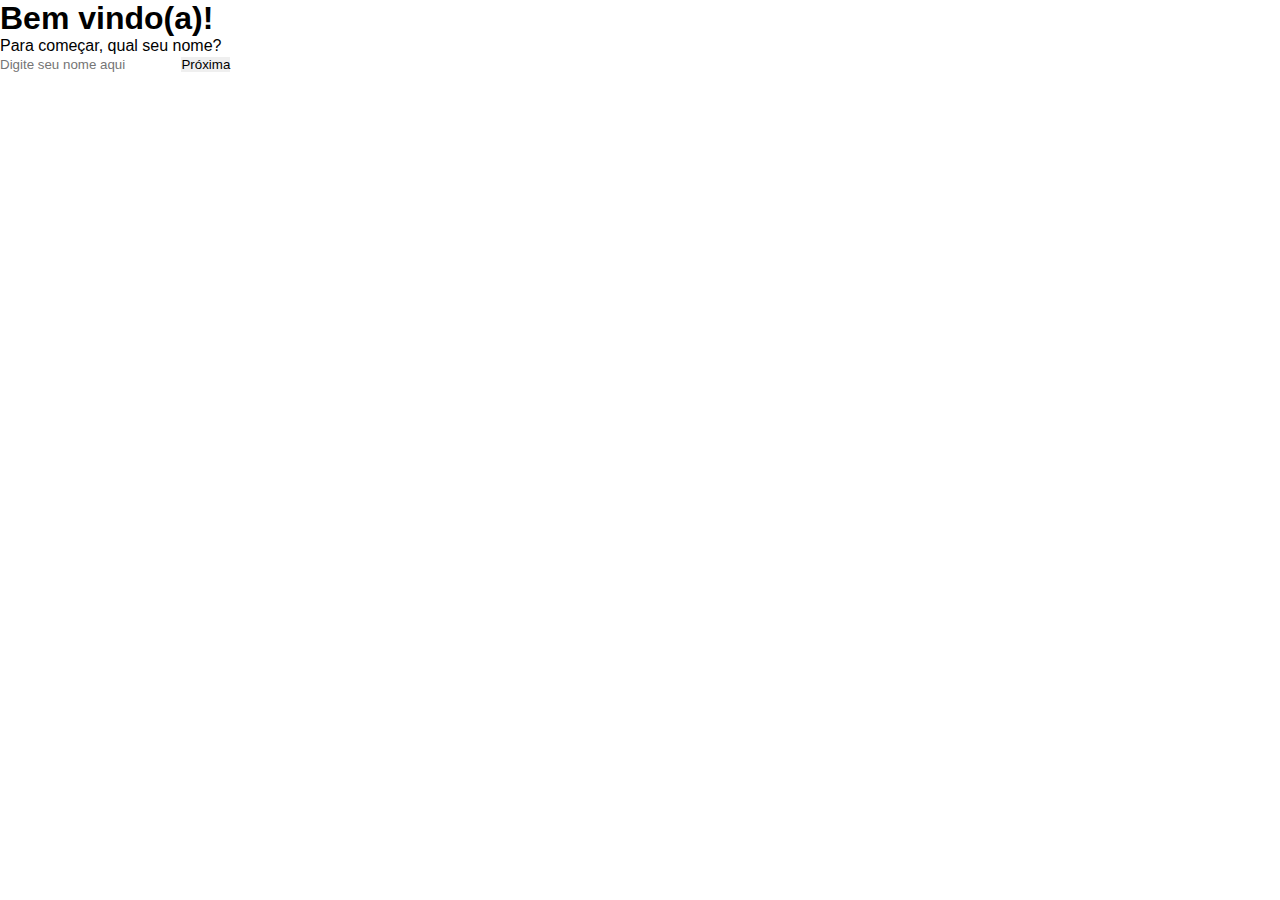
<file: atv-form-js/index.html>
<!DOCTYPE html>
<html lang="en">
<head>
    <meta charset="UTF-8">
    <meta name="viewport" content="width=device-width, initial-scale=1.0">
    <title>Atv form</title>
    <link rel="stylesheet" href="css/style.css">
</head>
<body>
    <main>
        <section class="parte-I" id="parte-I">
            <h1>Bem vindo(a)!</h1>
            <p>Para começar, qual seu nome?</p>
            <form action="#">
                <input type="text" id="nome" placeholder="Digite seu nome aqui">
                <button type="button" id="proximo-I">Próxima</button>
            </form>
        </section>
        <section class="parte-II" id="parte-II">
            <h1><span></span>, você estuda no IFC?</h1>
            <form action="#">
                <label for="sim">
                <input type="radio" value="1" name="estuda" id="sim">Sim
                </label>
                <label for="nao">
                    <input type="radio" value="0" name="estuda" id="nao">Não
                </label>
                <button type="button" id="proximo-II">Próxima</button>
            </form>
        </section>
        <section class="parte-III" id="parte-III">
            <h1>Qual turma você pertence?</h1>
            <form action="#">
                <label for="turmas">Turma
                </label>
                <select name="turmas" id="turmas">
                    <option value="1AGRO1">1AGRO1</option>
                    <option value="1AGRO2">1AGRO2</option>
                    <option value="1AGRO3">1AGRO3</option>
                    <option value="1INFO1">1INFO1</option>
                    <option value="1INFO2">1INFO2</option>
                    <option value="1INFO3">1INFO3</option>
                    <option value="1QUIMI">1QUIMI</option>
                </select>
                <button type="button" id="proximo-III">Próxima</button>
            </form>
        </section>
        <section class="parte-IV" id="parte-IV">
            <form action="#">
                <h1>Saudações, <span id="nome"></span></h1>
                <p>Você estuda na turma <span></span></p>
                <button type="button" id="proximo-IV">
                    Continuar
                </button>
            </form>
        </section>
    </main> 
    <script src="js/script.js"></script>
</body>
</html>
</file>
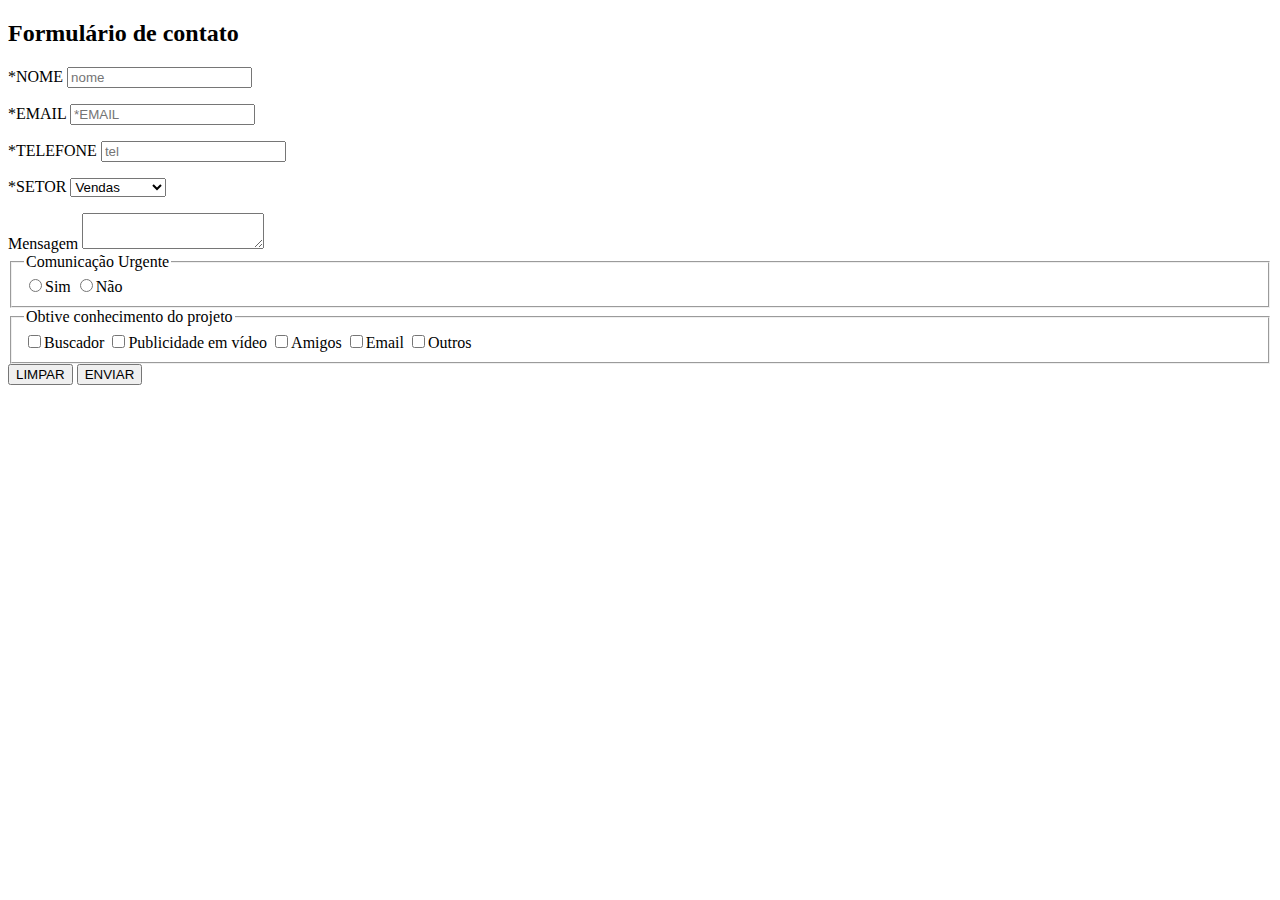
<file: atv-form/index.html>
<!DOCTYPE html>
<html lang="en">
<head>
    <meta charset="UTF-8">
    <meta name="viewport" content="width=device-width, initial-scale=1.0">
    <title>Document</title>
</head>
<body>
    <main>
        <section>
            <h2>
                Formulário de contato
            </h2>

            <form action="#">
                <p>
                    <label for="nome">*NOME</label>
                    <input type="text" id="nome" placeholder="nome" required>
                </p>

                <p>
                    <label for="email">*EMAIL</label>
                    <input type="email" id="email" placeholder="*EMAIL" required>
                </p>

                <p>
                    <label for="tel">*TELEFONE</label>
                    <input type="tel" id="tel" placeholder="tel" required>
                </p>

                <p><label for= "setor">*SETOR</label>
                    <select name="setor" id="setor">
                        <option value="0">Vendas</option>
                        <option value="1">Admistrativo</option>
                        <option value="2">Comercial</option>
                    </select>
                </p>

                <label for= "mensagem">Mensagem</label>
                <textarea name="mensagem" id="mensagem">

                </textarea>

                <fieldset>
                    <legend>
                        Comunicação Urgente
                    </legend>

                    <label>
                        <input type="radio" name="comunicar">Sim
                    </label>
                    <label>
                        <input type="radio" name="comunicar">Não
                    </label>

                </fieldset>

                <fieldset>
                    <legend>
                        Obtive conhecimento do projeto
                    </legend>

                    <label>
                        <input type="checkbox">Buscador
                    </label>
                    <label>
                        <input type="checkbox">Publicidade em vídeo 
                    </label>
                    <label>
                        <input type="checkbox">Amigos
                    </label>
                    <label>
                        <input type="checkbox">Email
                    </label>
                    <label>
                        <input type="checkbox">Outros
                    </label>

                </fieldset>
                    <input type="reset" value="LIMPAR">
                <button type="submit">
                    ENVIAR
                </button>

            </form>
        </section>
    </main>
</body>
</html>
</file>
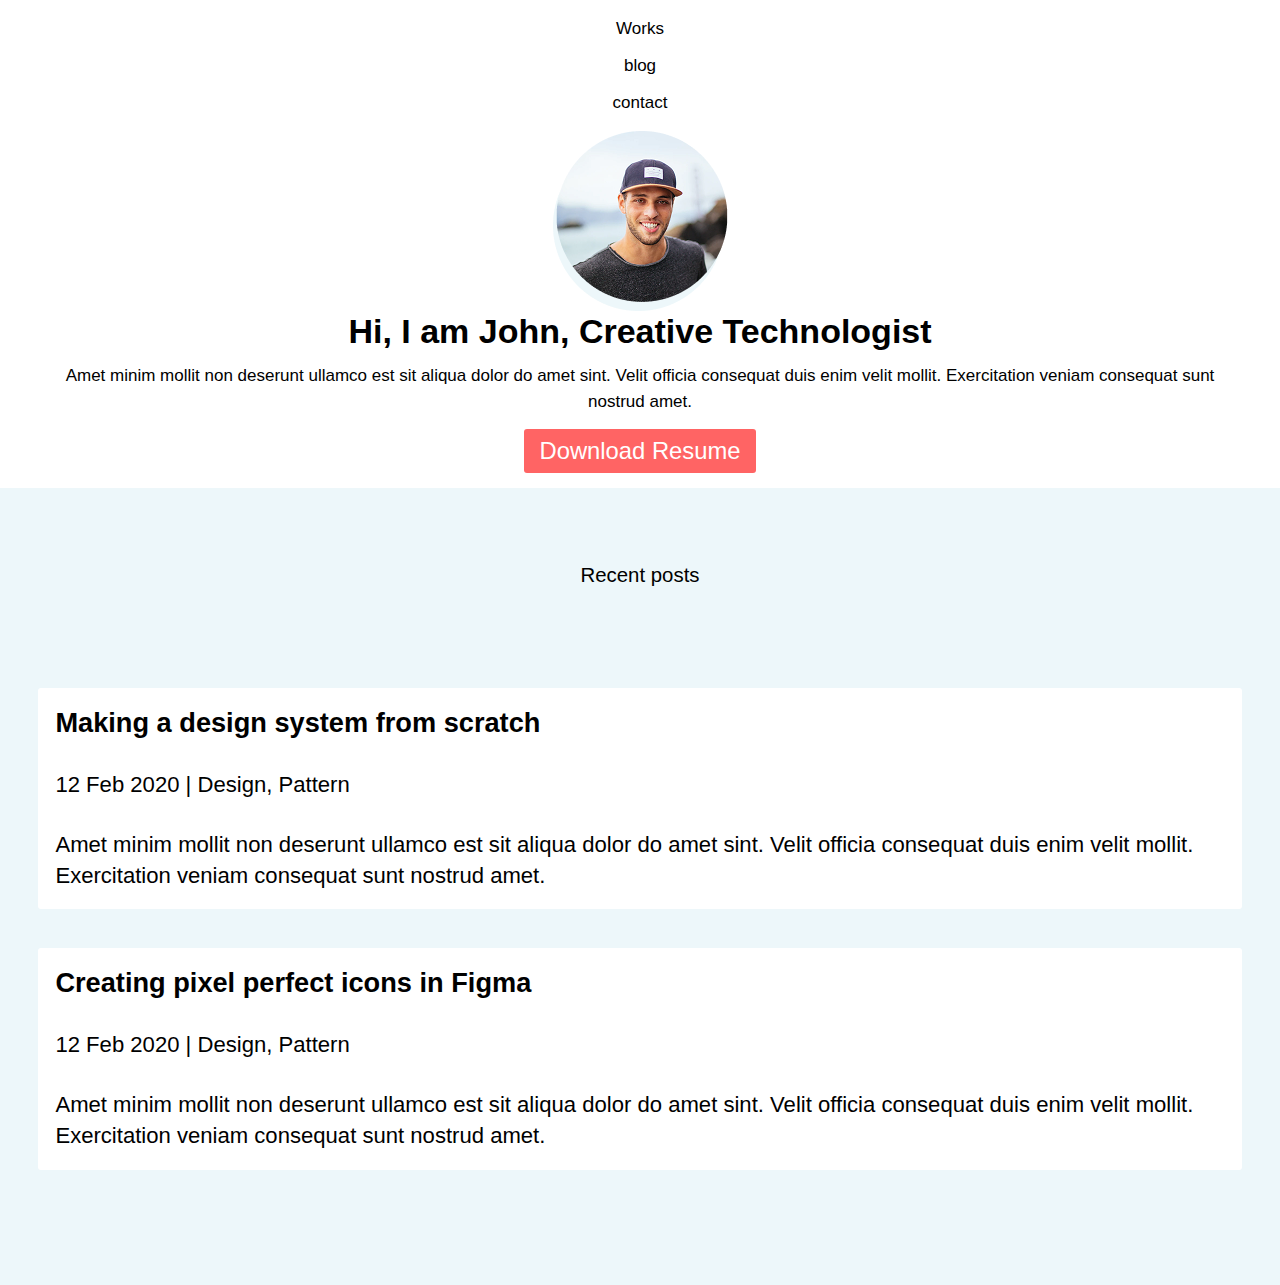
<file: Portifolio/index.html>
<!DOCTYPE html>
<html lang="en">
  <head>
    <meta charset="UTF-8" />
    <meta name="viewport" content="width=device-width, initial-scale=1.0" />
    <title>Document</title>
    <link rel="stylesheet" href="css/reset.css" />
    <link rel="stylesheet" href="css/style.css" />
  </head>

  <body>
    <header>
      <nav>
        <ul>
          <li>
            <a href="#">Works</a>
          </li>
          <li>
            <a href="#">blog</a>
          </li>
          <li>
            <a href="#">contact</a>
          </li>
        </ul>
      </nav>
    </header>
    <main>
      <section class="banner">
        <img src="src/Group 1.png" alt="Photo John" />
        <h1>Hi, I am John, Creative Technologist</h1>
        <p>
          Amet minim mollit non deserunt ullamco est sit aliqua dolor do amet
          sint. Velit officia consequat duis enim velit mollit. Exercitation
          veniam consequat sunt nostrud amet.
        </p>
        <p><button>Download Resume</button></p>
      </section>
      <section class="posts">
        <h2>Recent posts</h2>
        <ul>
          <li>
            <h3>Making a design system from scratch</h3>
            <p>12 Feb 2020 | Design, Pattern</p>
            <p>
              Amet minim mollit non deserunt ullamco est sit aliqua dolor do
              amet sint. Velit officia consequat duis enim velit mollit.
              Exercitation veniam consequat sunt nostrud amet.
            </p>
          </li>
          <li>
            <h3>Creating pixel perfect icons in Figma</h3>
            <p>12 Feb 2020 | Design, Pattern</p>
            <p>
              Amet minim mollit non deserunt ullamco est sit aliqua dolor do
              amet sint. Velit officia consequat duis enim velit mollit.
              Exercitation veniam consequat sunt nostrud amet.
            </p>
          </li>
        </ul>
      </section>
    </main>
  </body>
</html>
</file>
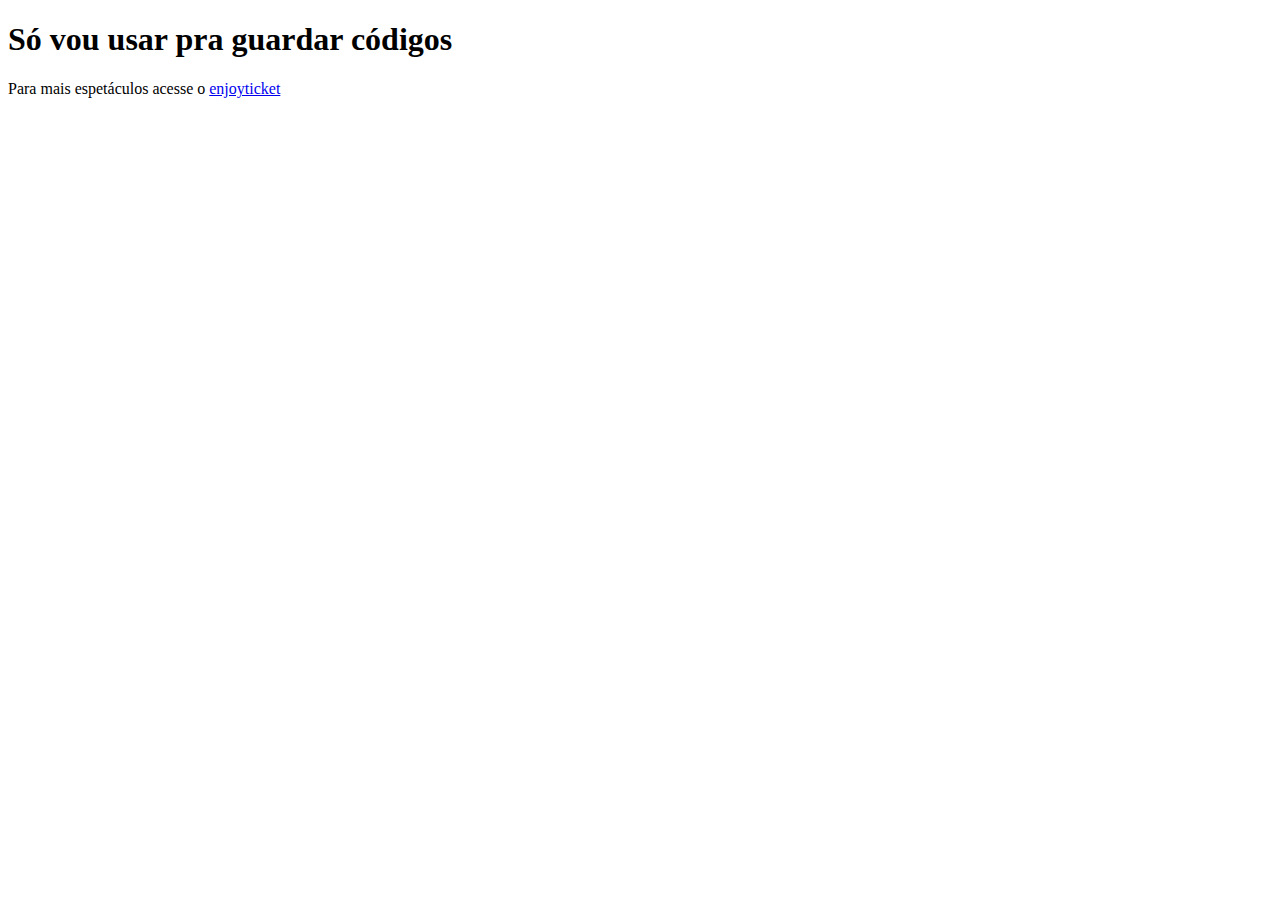
<file: atv-Animaleco/estoque.html>
<!DOCTYPE html>
<html lang="en">
<head>
    <meta charset="UTF-8">
    <meta name="viewport" content="width=device-width, initial-scale=1.0">
    <title>Document</title>
</head>
<header>
    <h1>Só vou usar pra guardar códigos </h1>
</header>
<body>
    <section>
    <p>
        Para mais espetáculos acesse o <a href="https://www.enjoyticket.com.br/">enjoyticket</a>
    </p>
</section>
</body>
</html>
</file>
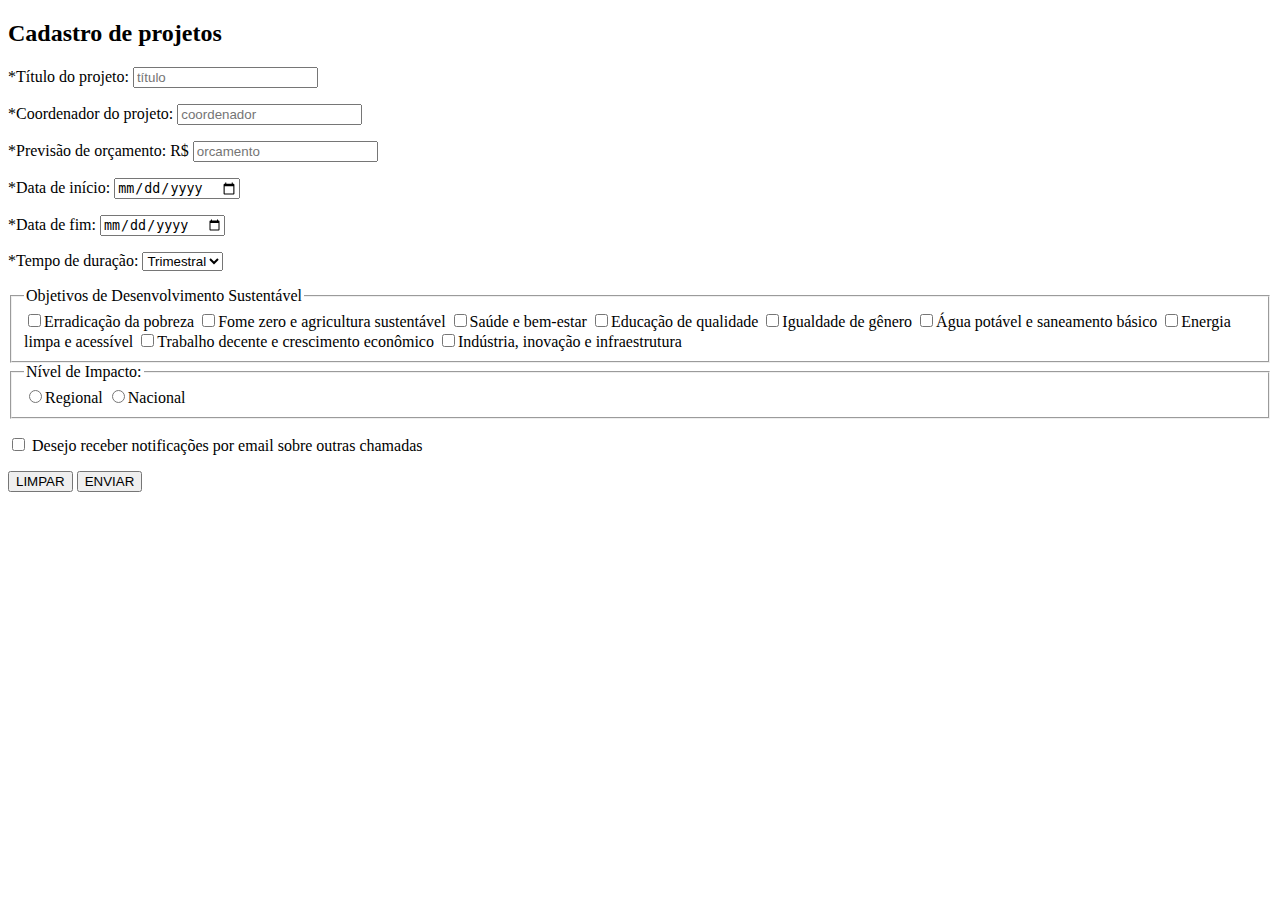
<file: atv-form 1/index_01.html>
<!DOCTYPE html>
<html lang="en">
<head>
    <meta charset="UTF-8">
    <meta name="viewport" content="width=device-width, initial-scale=1.0">
    <title>Document</title>
</head>
<body>
    <main>
<section>
    <h2>Cadastro de projetos</h2>
    
    <form action="#">
        
        <p>
            <label for="titulo">*Título do projeto:</label>
            <input type="text" id="titulo" placeholder="título" required>
        </p>
        <p>
            <label for="coordenador">*Coordenador do projeto:</label>
            <input type="text" id="coordenador" placeholder="coordenador" required>
        </p>
        <p>
            <label for="orcamento">*Previsão de orçamento: R$</label>
            <input type="text" id="orcamento" placeholder="orcamento" required>
        </p>
        <p>
            <label for="data">*Data de início:</label>
            <input type="date" id="data" required>
        </p>
        <p>
            <label for="datafim">*Data de fim:</label>
            <input type="date" id="datafim" required>
        </p>
        <p><label for= "setor">*Tempo de duração: </label>
            <select name="setor" id="setor">
                <option value="0">Trimestral</option>
                <option value="1">semestral</option>
                <option value="2">Anual</option>
            </select>
        </p>

        <fieldset>

            <legend>
                Objetivos de Desenvolvimento Sustentável
            </legend>

            <label>
                <input type="checkbox">Erradicação da pobreza
            </label>
            <label>
                <input type="checkbox">Fome zero e agricultura sustentável
            </label>
            <label>
                <input type="checkbox">Saúde e bem-estar
            </label>
            <label>
                <input type="checkbox">Educação de qualidade
            </label>
            <label>
                <input type="checkbox">Igualdade de gênero
            </label>
            <label>
                <input type="checkbox">Água potável e saneamento básico
            </label>
            <label>
                <input type="checkbox">Energia limpa e acessível
            </label>
            <label>
                <input type="checkbox">Trabalho decente e crescimento econômico
            </label>
            <label>
                <input type="checkbox">Indústria, inovação e infraestrutura
            </label>

        </fieldset>

        <fieldset>

        <legend>
              Nível de Impacto:
        </legend>

        <label>
            <input type="radio" name="comunicar">Regional
        </label>
        <label>
            <input type="radio" name="comunicar">Nacional
        </label>

        </fieldset>

        <p>
            <label>
                <input type="checkbox" name="notificacoes">
                Desejo receber notificações por email sobre outras chamadas
            </label>
        </p>

  
    <input type="reset" value="LIMPAR">
<button type="submit">
    ENVIAR
</button>

</form>

</section>

</main>
</body>
</html>
</file>
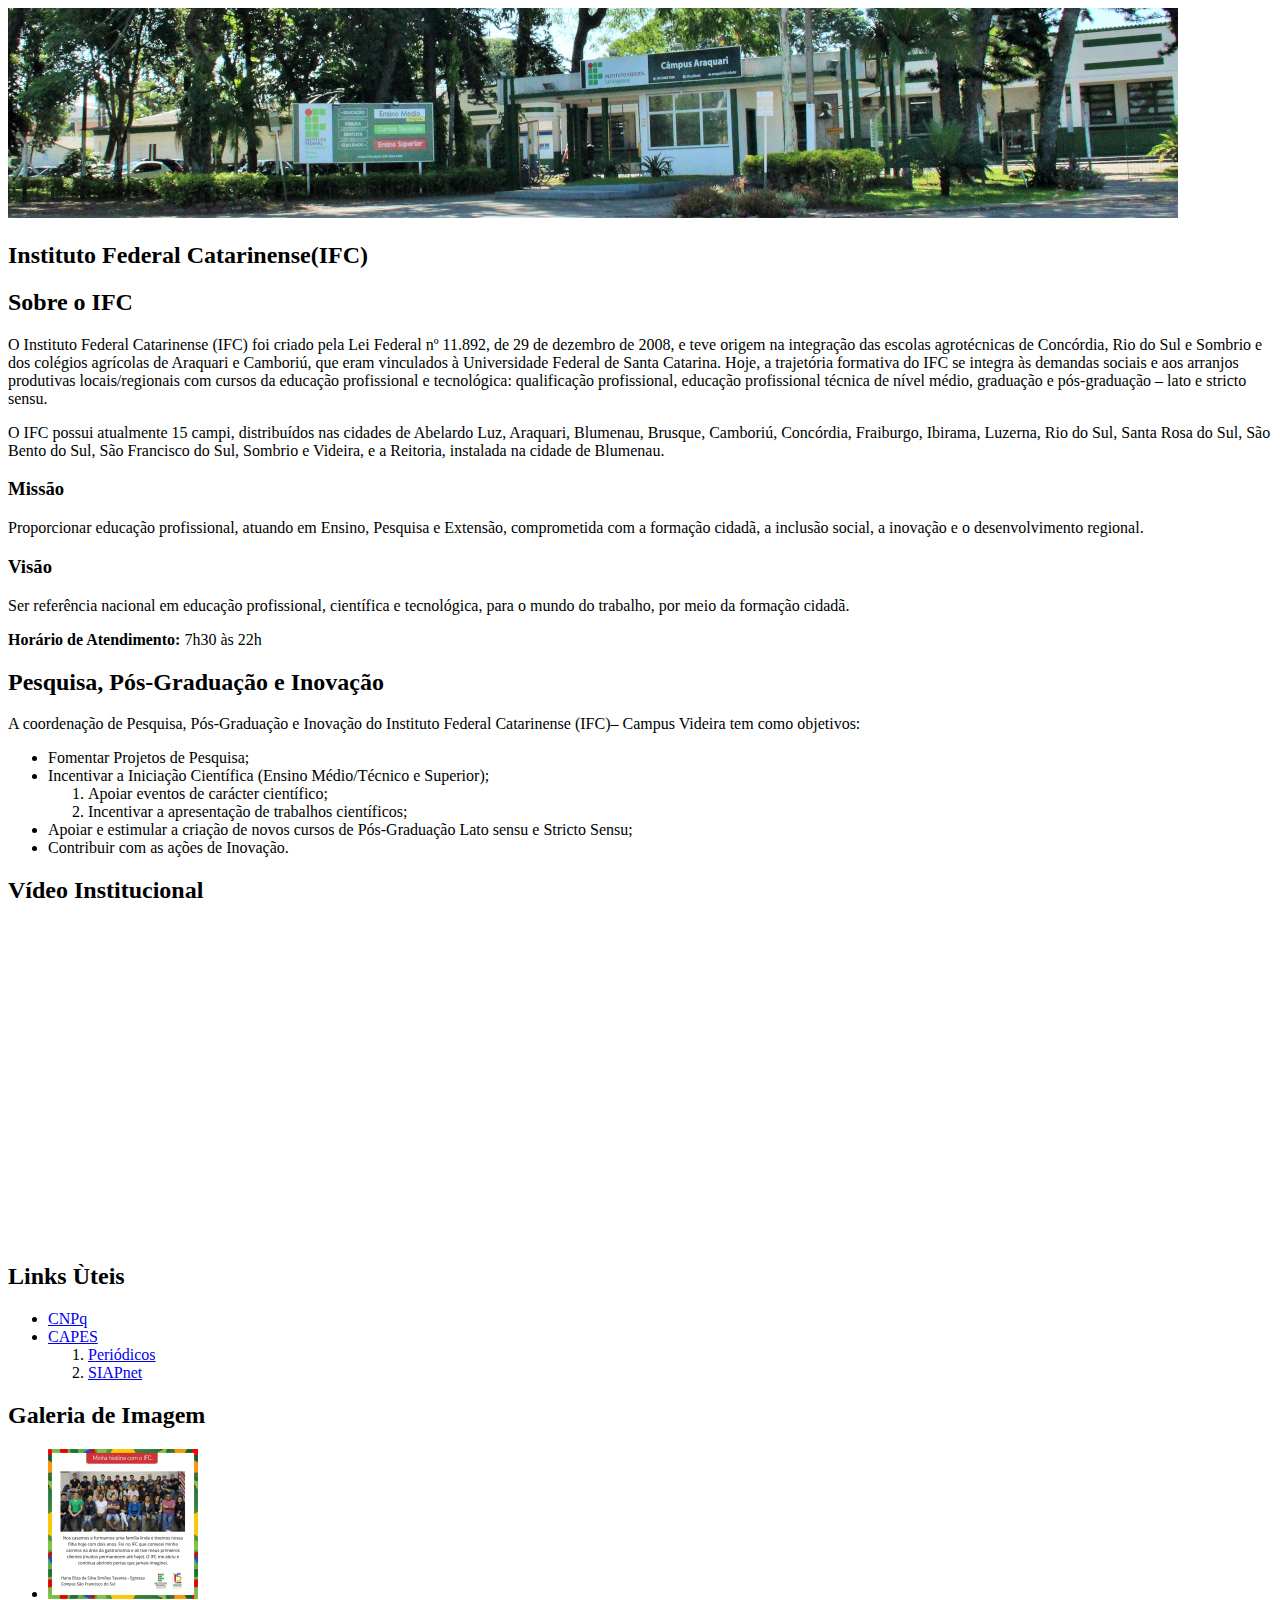
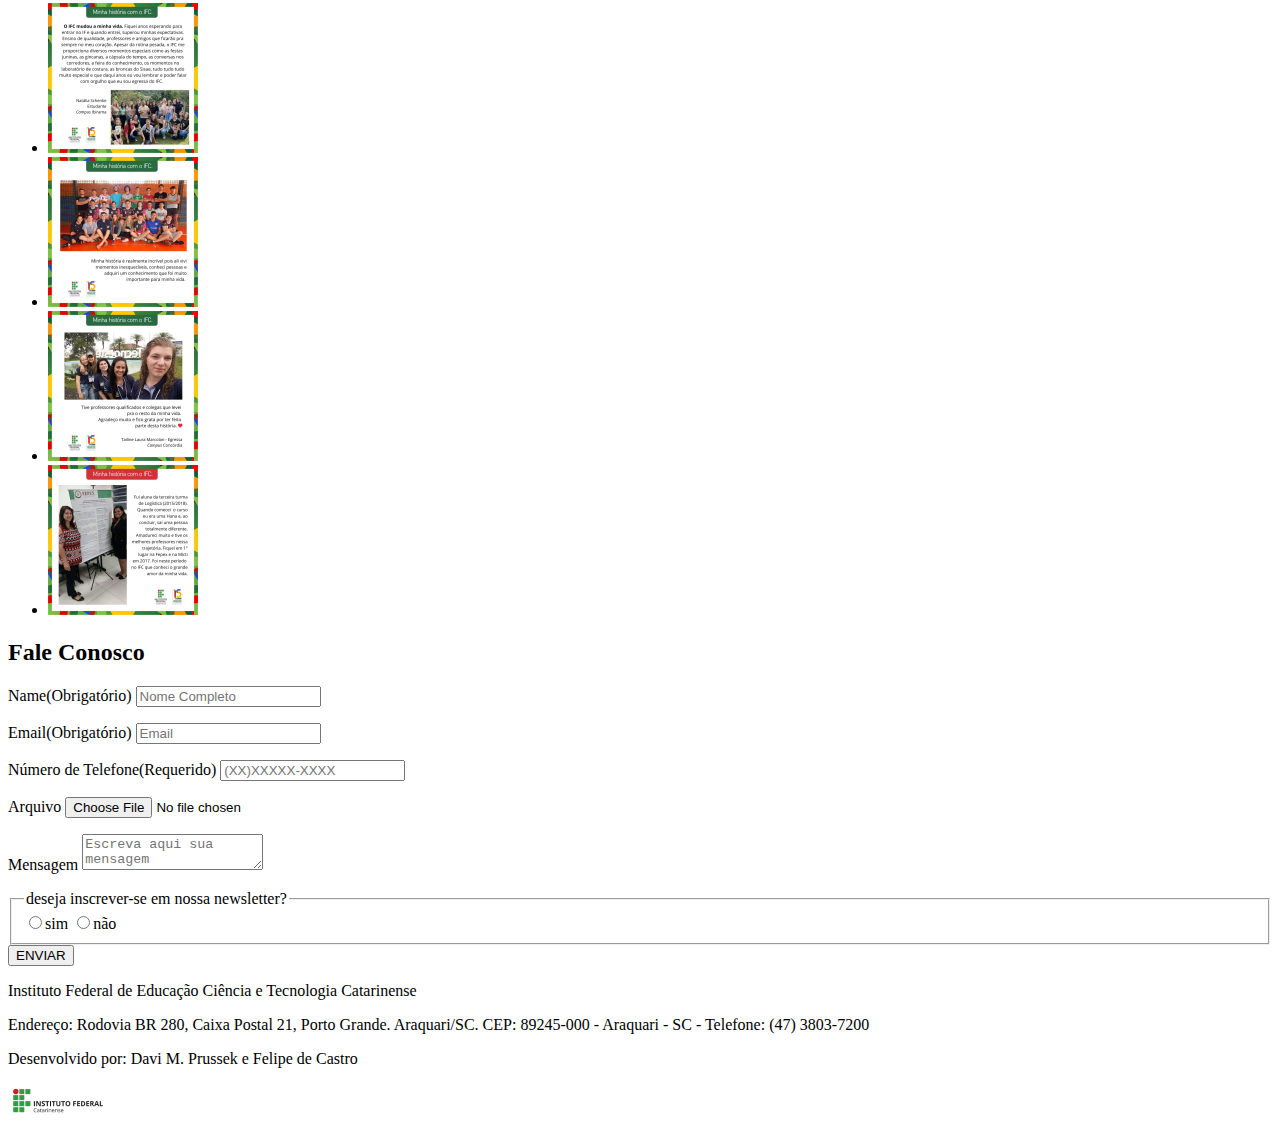
<file: atv-ifc/index1(1).html>
<!DOCTYPE html>
<html lang="pt-br">
<head>
    <meta charset="UTF-8">
    <meta name="viewport" content="width=device-width, initial-scale=1.0">
    <title>Document</title>
</head>

<body>

    <header>
<img src="images/banner-araquari.png" alt="">
<h2>Instituto Federal Catarinense(IFC)</h2>
</header>

<main>

<section>
<h2>Sobre o IFC</h2>
<p>O Instituto Federal Catarinense (IFC) foi criado pela Lei Federal nº 11.892, de 29 de dezembro de 2008, e teve origem na integração das escolas agrotécnicas de Concórdia, Rio do Sul e Sombrio e dos colégios agrícolas de Araquari e Camboriú, que eram vinculados à Universidade Federal de Santa Catarina. Hoje, a trajetória formativa do IFC se integra às demandas sociais e aos arranjos produtivas locais/regionais com cursos da educação profissional e tecnológica: qualificação profissional, educação profissional técnica de nível médio, graduação e pós-graduação – lato e stricto sensu.</p>
  <p> O IFC possui atualmente 15 campi, distribuídos nas cidades de Abelardo Luz, Araquari, Blumenau, Brusque, Camboriú, Concórdia, Fraiburgo, Ibirama, Luzerna, Rio do Sul, Santa Rosa do Sul, São Bento do Sul, São Francisco do Sul, Sombrio e Videira, e a Reitoria, instalada na cidade de Blumenau.</p>
</section>

<section>
    <h3>Missão</h3>
    <p>
        Proporcionar educação profissional, atuando em Ensino, Pesquisa e Extensão, comprometida com a formação cidadã, a inclusão social, a inovação e o desenvolvimento regional.
    </p>

</section>

<section>
    <h3>Visão</h3>
    <p>Ser referência nacional em educação profissional, científica e tecnológica, para o mundo do trabalho, por meio da formação cidadã.</p>
    <p> <strong>Horário de Atendimento:</strong> 7h30 às 22h</p>
</section>

<section>
<h2>Pesquisa, Pós-Graduação e Inovação</h2>
<p>A coordenação de Pesquisa, Pós-Graduação e Inovação do Instituto Federal Catarinense (IFC)– Campus Videira tem como objetivos:</p>

<ul>
    <li>
        Fomentar Projetos de Pesquisa;
    </li>
    <li>
        Incentivar a Iniciação Científica (Ensino Médio/Técnico e Superior);
        <ol>
            <li>
                Apoiar eventos de carácter científico;
            </li>
            <li>
                Incentivar a apresentação de trabalhos científicos;
            </li>
        </ol>
    </li>

<li>
    Apoiar e estimular a criação de novos cursos de Pós-Graduação Lato sensu e Stricto Sensu;
</li>
<li>
    Contribuir com as ações de Inovação.
</li>
</ul>

</section>

<section>
    <h2>Vídeo Institucional</h2>

    <iframe width="560" height="315" src="https://www.youtube.com/embed/dpPv_CwLjos?si=helaI7AY8mwo-DfZ" title="YouTube video player" frameborder="0" allow="accelerometer; autoplay; clipboard-write; encrypted-media; gyroscope; picture-in-picture; web-share" referrerpolicy="strict-origin-when-cross-origin" allowfullscreen></iframe>

</section>

<section>

<h2>Links Ùteis</h2>
<ul>
    <li>
        <a href="http://www.cnpq.br/">CNPq</a>
    </li>
    <li>
        <a href="http://www.capes.gov.br/">CAPES</a>
        <ol>
            <li>
                <a href="http://periodicos.capes.gov.br/">Periódicos</a>
            </li>
            <li>
                <a href="http://www.siapenet.gov.br/">SIAPnet</a>
            </li>
        </ol>
    </li>
    
</ul>

</section>

<section>
    <h2>Galeria de Imagem</h2>
    <ul>
        <li>
<a href="images/originais/ifc-minha-historia-1.jpg">
    <img src="images/miniaturas/ifc-minha-historia-1.jpg" alt="">
</a>
</li>

<li>
<a href="images/originais/ifc-minha-historia-2.jpg">
    <img src="images/miniaturas/ifc-minha-historia-2.jpg" alt="">
</a>
</li>

<li>
<a href="images/originais/ifc-minha-historia-3.jpg">
    <img src="images/miniaturas/ifc-minha-historia-3.jpg" alt="">
</a>
</li>

<li>
<a href="images/originais/ifc-minha-historia-4.jpg">
    <img src="images/miniaturas/ifc-minha-historia-4.jpg" alt="">
</a>
</li>

<li>
<a href="images/originais/ifc-minha-historia-5.jpg">
    <img src="images/miniaturas/ifc-minha-historia-5.jpg" alt="">
</a>
</li>

</ul>

</section>

<section>
<h2>Fale Conosco</h2>
<p>
    <label for="titulo">Name(Obrigatório)</label>
    <input type="text" id="titulo" placeholder = "Nome Completo" required>
</p>
<p>
    <label for="titulo">Email(Obrigatório)</label>
    <input type="text" id="Email" placeholder = "Email" required>
</p>
<p>
    <label for="tel">Número de Telefone(Requerido)</label>
    <input type="number" id="tel" placeholder = "(XX)XXXXX-XXXX" required>
</p>
<p>
    <label for="text">Arquivo</label>
    <input type="file" id="text">
</p>
<p>
    <label for="mensagem">Mensagem</label>
    <textarea name="mensagem" id="mensagem" placeholder = "Escreva aqui sua mensagem"></textarea>
</p>
<fieldset>

<legend>
deseja inscrever-se em nossa newsletter?
</legend>

<label>
  <input type="radio">sim
</label>

<label>
  <input type="radio">não
</label>

</fieldset>
<button type="submit">
    ENVIAR
</button>

</section>




</main>

<footer>
    <p>Instituto Federal de Educação Ciência e Tecnologia Catarinense</p>
<p>Endereço: Rodovia BR 280, Caixa Postal 21, Porto Grande. Araquari/SC.
CEP: 89245-000 - Araquari - SC - Telefone: (47) 3803-7200 </p>
<p>Desenvolvido por: Davi M. Prussek e Felipe de Castro</p>

<img src="images/logo-ifc.png" alt="">
</footer>
</body>

</html>
</file>
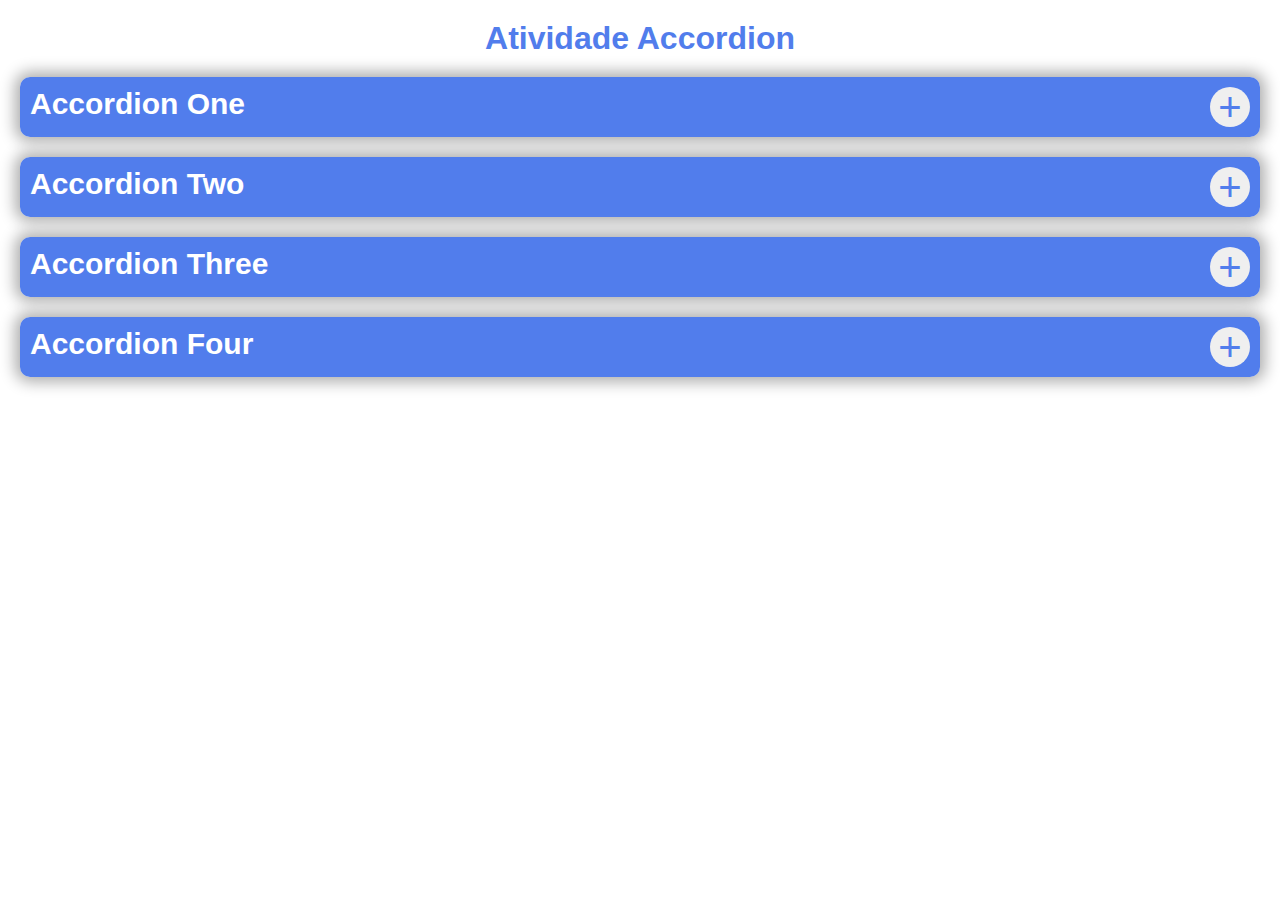
<file: Javascript/accordion.html>
<!DOCTYPE html>
<html lang="pt-br">
<head>
    <meta charset="UTF-8">
    <meta name="viewport" content="width=device-width, initial-scale=1.0">
    <title>Accordion</title>
    <style>
        * {
            margin: 0;
            padding: 0;
            list-style: none;
            text-decoration: none;
            font-family: 'Trebuchet MS', 'Lucida Sans Unicode', 'Lucida Grande', 'Lucida Sans', Arial, sans-serif;
        }
        main section ul li {
            p {
                display: none;
            }
        }
        main {
            text-align: center;
            h1 {
                color: rgb(81, 125, 236);
                margin: 20px 0 0 0;
            }
        }
            main section {
                ul { 
                li {
                    margin: 20px;
                    border-radius: 10px;
                    box-shadow: 0px 0px 15px 5px rgb(173, 173, 173);
                    h2 {
                    padding: 10px;
                    border-radius: 10px;
                    background-color: rgb(81, 125, 236);
                    color: white;
                    display: flex;
                    justify-content: space-between;
                    font-size: 30px;
                    button {
                        border: none;
                        font-size: 40px;
                        width: 40px;
                        height: 40px;
                        border-radius: 20px;
                        display: flex;
                        align-items: center;
                        justify-content: center;
                        color: rgb(81, 125, 236);
                    }
                    }
                p {
                    text-align: left;
                    font-size: 18px;
                    padding: 15px 20px;
                        line-height: 28px;
                        box-sizing: border-box;
                        box-sizing: content-box;
                    }
                }
            }
            }
    </style>
</head>
<body>
    <main>
        <section>
            <h1>Atividade Accordion</h1>
            <ul>
                <li>
                    <h2>Accordion One<button onclick="mostrarMenu(this)">+</button></h2>
                    <p>
                        Lorem ipsum, dolor sit amet consectetur adipisicing elit. Quibusdam obcaecati minus tempora distinctio nam dolor error ducimus repellendus recusandae repellat veniam placeat cum quae, consequatur dolorem odit nobis cumque itaque!
                    </p>
                </li>
                <li>
                    <h2>Accordion Two<button onclick="mostrarMenu(this)">+</button></h2>
                    <p>
                        Lorem, ipsum dolor sit amet consectetur adipisicing elit. Impedit temporibus possimus expedita quae vero aliquam illo laudantium cum voluptatum! Inventore adipisci culpa corrupti sed vero soluta harum dolore quae numquam!
                    </p>
                </li>
                <li>
                    <h2>Accordion Three<button onclick="mostrarMenu(this)">+</button></h2>
                    <p>
                        Lorem ipsum dolor sit amet, consectetur adipisicing elit. Iusto autem error illum sapiente earum voluptate, beatae omnis vel quam ex sed. Ea accusamus dolor consequuntur odio voluptatum qui excepturi quisquam.
                    </p>
                </li>
                <li>
                    <h2>Accordion Four<button onclick="mostrarMenu(this)">+</button></h2>
                    <p>
                        Lorem, ipsum dolor sit amet consectetur adipisicing elit. Vero nisi deleniti quibusdam nobis culpa, rem veniam repellat asperiores fugit, iure ex nostrum accusamus! Sapiente repudiandae qui excepturi eos id. Ipsam!
                    </p>
                </li>
            </ul>
        </section>
    </main>
    <script>
        function mostrarMenu(elemento) {
            let paragrafo = elemento.parentElement.parentElement.querySelector("p");
if (paragrafo.style.display == "block") { paragrafo.style.display = "none";elemento.innerHTML = "+"; } else { paragrafo.style.display = "block";elemento.innerHTML = "-";}
}
    </script>
</body>
</html>
</file>
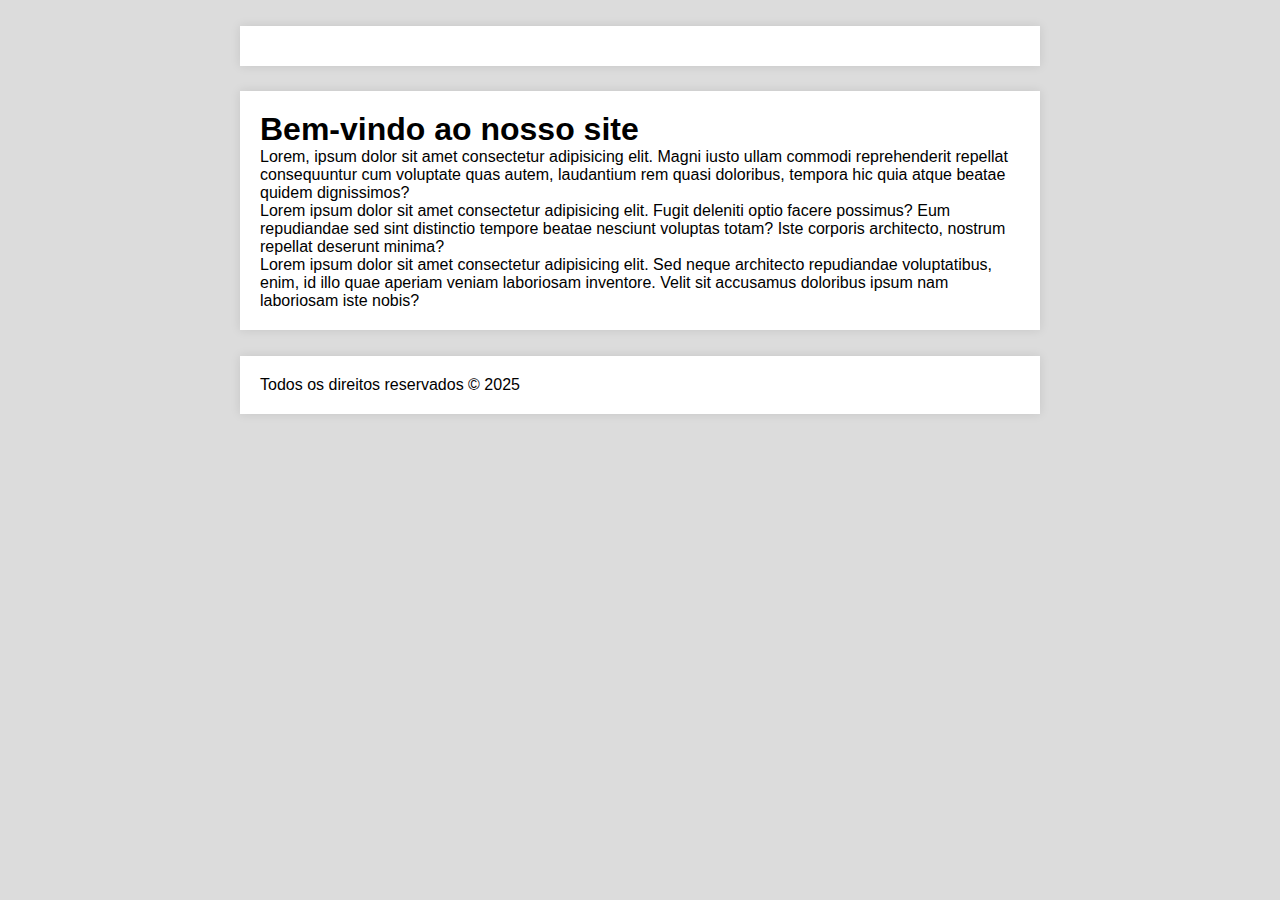
<file: Javascript/base-menu-hamburguer.html>
<!DOCTYPE html>
<html lang="pt-br">
  <head>
    <meta charset="UTF-8" />
    <meta name="viewport" content="width=device-width, initial-scale=1.0" />
    <title>Menu Hamburguer</title>
  </head>
  <body>
    <style>
      * {
        margin: 0;
        padding: 0;
        box-sizing: border-box;
        list-style: none;
        text-decoration: none;
        border: none;
        font-family: "Trebuchet MS", "Lucida Sans Unicode", "Lucida Grande",
          "Lucida Sans", Arial, sans-serif;
      }
      a {
        color: black;
      }

      body {
        background: gainsboro;
      }

      main,
      footer {
        padding: 20px;
        margin: 5vw;
        background: white;
        box-shadow: 0 0 10px rgba(0, 0, 0, 0.1);
      }

      header {
        margin: 5vw;
        background: white;
        padding: 10px;
      }

      header button {
        width: 5vw;
        background: rgb(231, 229, 229);
      }
      header nav ul {
        /* display: none; */
        height: 0px;
        overflow: hidden;
        transition: 1s height;
      }

      @media screen and (min-width: 800px) {
        header {
          background: white;
          box-shadow: 0 0 10px rgba(0, 0, 0, 0.1);
          padding: 20px;
        }
        header nav ul {
          display: flex;
          gap: 20px;
          justify-content: center;
        }
        header button {
          display: none;
        }
        header,
        main,
        footer {
          max-width: 800px;
          margin: 2vw auto;
        }
      }
    </style>

    <header>
      <nav>
        <button aria-label="menu" onclick="mostraMenu()">
          <svg
            viewBox="0 0 24 24"
            fill="none"
            xmlns="http://www.w3.org/2000/svg"
          >
            <g id="SVGRepo_bgCarrier" stroke-width="0"></g>
            <g
              id="SVGRepo_tracerCarrier"
              stroke-linecap="round"
              stroke-linejoin="round"
            ></g>
            <g id="SVGRepo_iconCarrier">
              <path
                d="M4 6H20M4 12H20M4 18H20"
                stroke="#000000"
                stroke-width="2"
                stroke-linecap="round"
                stroke-linejoin="round"
              ></path>
            </g>
          </svg>
        </button>
        <ul>
          <li><a href="#">Home</a></li>
          <li><a href="#">Sobre</a></li>
          <li><a href="#">Serviços</a></li>
          <li><a href="#">Contato</a></li>
        </ul>
      </nav>
    </header>

    <main>
      <section>
        <h1>Bem-vindo ao nosso site</h1>
        <p>
          Lorem, ipsum dolor sit amet consectetur adipisicing elit. Magni iusto
          ullam commodi reprehenderit repellat consequuntur cum voluptate quas
          autem, laudantium rem quasi doloribus, tempora hic quia atque beatae
          quidem dignissimos?
        </p>
        <p>
          Lorem ipsum dolor sit amet consectetur adipisicing elit. Fugit
          deleniti optio facere possimus? Eum repudiandae sed sint distinctio
          tempore beatae nesciunt voluptas totam? Iste corporis architecto,
          nostrum repellat deserunt minima?
        </p>
        <p>
          Lorem ipsum dolor sit amet consectetur adipisicing elit. Sed neque
          architecto repudiandae voluptatibus, enim, id illo quae aperiam veniam
          laboriosam inventore. Velit sit accusamus doloribus ipsum nam
          laboriosam iste nobis?
        </p>
      </section>
    </main>
    <footer>
      <p>Todos os direitos reservados © 2025</p>
    </footer>
    <script>
      function mostraMenu() {
        const menu = document.querySelector("header nav ul");
/*(menu.style.display == "block") ? menu.style.display = "none" : menu.style.display = "block"; */
menu.style.height == menu.scrollHeight + "px" ? menu.style.height = "0px" : menu.style.height = menu.scrollHeight + "px";
    }   
</script>
  </body>
</html>
</file>
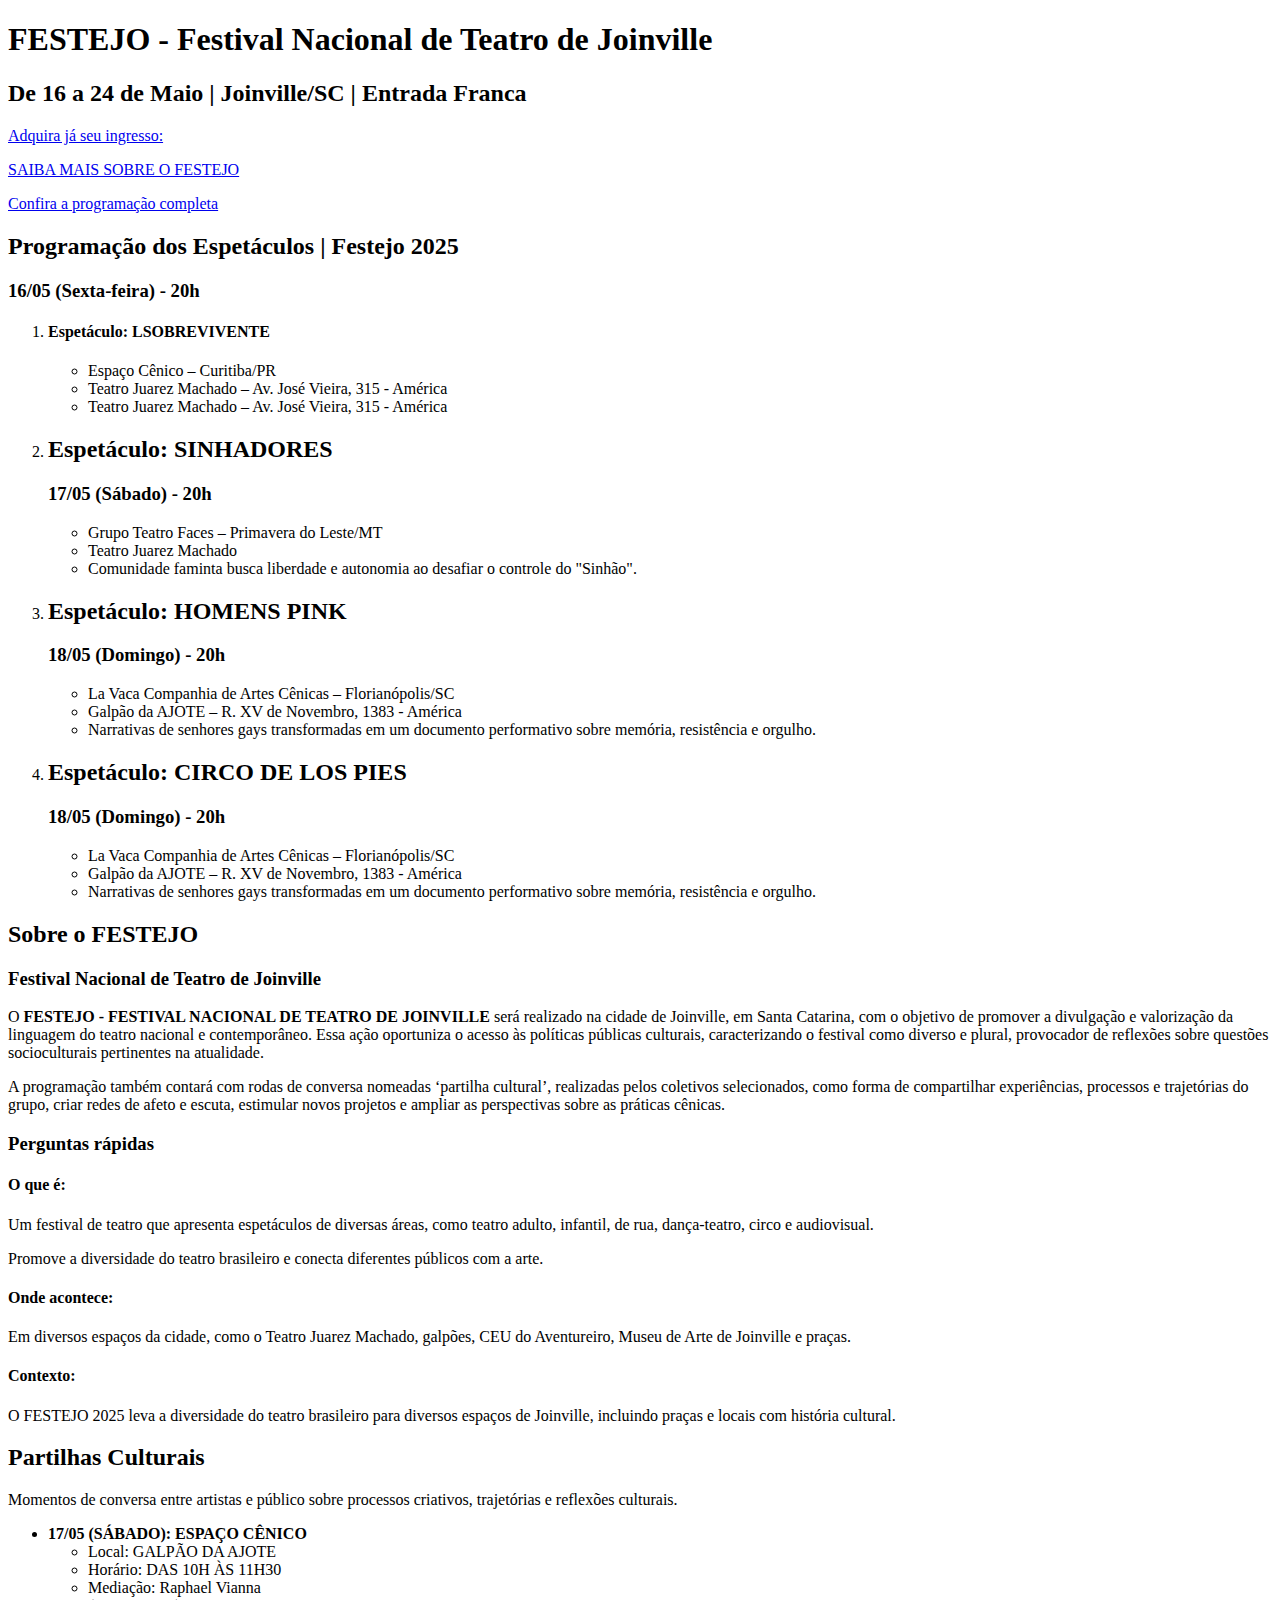
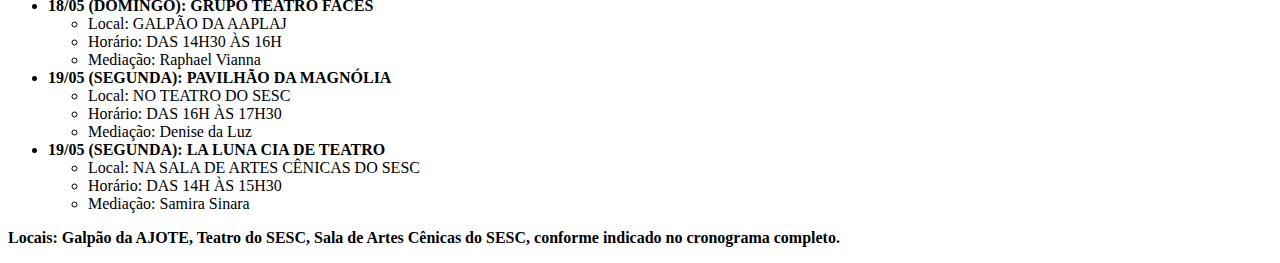
<file: atv-revisão prova/prova-festejo/revisao.html>
<!DOCTYPE html>
<html lang="pt-br">
<head>
    <meta charset="UTF-8">
    <meta name="viewport" content="width=device-width, initial-scale=1.0">
    <title>Document</title>
</head>
<body>
    <header>
        <h1>FESTEJO - Festival Nacional de Teatro de Joinville</h1>
        <h2>De 16 a 24 de Maio | Joinville/SC | Entrada Franca</h2>
    
    
        
            <p>
            <a href="https://www.enjoyticket.com.br/index.php?pg=eventos&idmenu=13">Adquira já seu ingresso:</a>
        </p>
        
        <p>
            <a href="#festejo">SAIBA MAIS SOBRE O FESTEJO</a>
        </p>

        <p>
            <a href="src/docs/programacao-festejo.pdf">Confira a programação completa</a>
        </p>
    </header>

    <main>
        <section>
          
            <h2>Programação dos Espetáculos | Festejo 2025</h2>
            
            <h3> 16/05 (Sexta-feira) - 20h </h3>


            <ol>    
                                
                    <li>
                        <h4>Espetáculo: LSOBREVIVENTE</h4>
                  <ul>
                     <li>
                        Espaço Cênico – Curitiba/PR
                     </li>
                     <li>
                        Teatro Juarez Machado – Av. José Vieira, 315 - América
                     </li>
                        <li>
                        Teatro Juarez Machado – Av. José Vieira, 315 - América
                     </li>
                 </ul>
            </li>
                

            <li>
                <h2>
                    Espetáculo: SINHADORES
                </h2>
                <h3>17/05 (Sábado) - 20h</h3>
                <ul>
                    <li>
                        Grupo Teatro Faces – Primavera do Leste/MT
                    </li>
                    <li>
                        Teatro Juarez Machado
                    </li>
                    <li>
                        Comunidade faminta busca liberdade e autonomia ao desafiar o controle do "Sinhão".
                    </li>
                </ul>

            </li>
            <li>
                <h2>
                    Espetáculo: HOMENS PINK
                </h2>
                <h3>18/05 (Domingo) - 20h</h3>
                <ul>
                    <li>
                        La Vaca Companhia de Artes Cênicas – Florianópolis/SC
                    </li>
                    <li>
                        Galpão da AJOTE – R. XV de Novembro, 1383 - América
                    </li>
                    <li>
                        Narrativas de senhores gays transformadas em um documento performativo sobre memória, resistência e orgulho.
                    </li>
                </ul>

            </li>

            <li>
                <h2>
                    Espetáculo: CIRCO DE LOS PIES
                </h2>
                <h3>18/05 (Domingo) - 20h</h3>
                <ul>
                    <li>
                        La Vaca Companhia de Artes Cênicas – Florianópolis/SC
                    </li>
                    <li>
                        Galpão da AJOTE – R. XV de Novembro, 1383 - América
                    </li>
                    <li>
                        Narrativas de senhores gays transformadas em um documento performativo sobre memória, resistência e orgulho.
                    </li>
                </ul>

            </li>
            </ol>
        </section>

        <section>
            <h2>
                Sobre o FESTEJO
            </h2>

            <h3>
                Festival Nacional de Teatro de Joinville
            </h3>
            <p>
                O <strong>FESTEJO - FESTIVAL NACIONAL DE TEATRO DE JOINVILLE</strong> será realizado na cidade de Joinville, em Santa Catarina, com o objetivo de promover a divulgação e valorização da linguagem do teatro nacional e contemporâneo. Essa ação oportuniza o acesso às políticas públicas culturais, caracterizando o festival como diverso e plural, provocador de reflexões sobre questões socioculturais pertinentes na atualidade.
            </p>
            <p>
                A programação também contará com rodas de conversa nomeadas ‘partilha cultural’, realizadas pelos coletivos selecionados, como forma de compartilhar experiências, processos e trajetórias do grupo, criar redes de afeto e escuta, estimular novos projetos e ampliar as perspectivas sobre as práticas cênicas.
            </p>
        </section>

        <section>
            <h3>Perguntas rápidas</h3>   

            <h4>O que é:</h4>

            <p>
                Um festival de teatro que apresenta espetáculos de diversas áreas, como teatro adulto, infantil, de rua, dança-teatro, circo e audiovisual.
            </p>

            <p>
                Promove a diversidade do teatro brasileiro e conecta diferentes públicos com a arte.
            </p>
            <h4>Onde acontece:</h4>

            <p>
                Em diversos espaços da cidade, como o Teatro Juarez Machado, galpões, CEU do Aventureiro, Museu de Arte de Joinville e praças.

            </p>

            <h4>Contexto:</h4>
            <p>
                O FESTEJO 2025 leva a diversidade do teatro brasileiro para diversos espaços de Joinville, incluindo praças e locais com história cultural.
            </p>
        </section>
        <section>
            <h2>Partilhas Culturais</h2>
            <p>
                Momentos de conversa entre artistas e público sobre processos criativos, trajetórias e reflexões culturais.
            </p>
            <ul>
        <li>
                    <strong>17/05 (SÁBADO): ESPAÇO CÊNICO</strong>
            <ul>
            
                <li>
                    
                    Local: GALPÃO DA AJOTE
                
                </li>
                <li>
                    
                    Horário: DAS 10H ÀS 11H30
                
                </li>
                <li>
                    
                    Mediação: Raphael Vianna
                    
                </li>
            </ul>
        </li>

            <li>
                <strong>18/05 (DOMINGO): GRUPO TEATRO FACES</strong>
                <ul>
                    
                    <li>
                        
                        Local: GALPÃO DA AAPLAJ
                    
                    </li>
                    <li>
                        
                        Horário: DAS 14H30 ÀS 16H
                    
                    
                </li>
                    <li>
                        
                        Mediação: Raphael Vianna
                    
                    </li>
                
                </ul>
            </li>
            <li>
                <strong>19/05 (SEGUNDA): PAVILHÃO DA MAGNÓLIA</strong>
                <ul>
                    
                    <li>
                        
                        Local: NO TEATRO DO SESC
                    
                    </li>
                    <li>
                        
                        Horário: DAS 16H ÀS 17H30
                    
                    </li>
                    <li>
                        
                        Mediação: Denise da Luz
                    
                    </li>
                    
                </ul>
            </li>

            <li>
                <strong>19/05 (SEGUNDA): LA LUNA CIA DE TEATRO</strong>
                <ul>
                    
                    <li>
                        
                            Local: NA SALA DE ARTES CÊNICAS DO SESC
                    
                    </li>
                    <li>
                        
                            Horário: DAS 14H ÀS 15H30
                    
                    </li>
                    <li>
                        
                            Mediação: Samira Sinara
                    
                    </li>
                    
                </ul>
            </li>
            </ul>

            <p>
                <strong>Locais: Galpão da AJOTE, Teatro do SESC, Sala de Artes Cênicas do SESC, conforme indicado no cronograma completo.</strong>
            </p>

        </section>
    </main>
</body>
</html>
</file>
<file: atv-form-js/css/style.css>
* {
    padding: 0;
    margin: 0;
    border: none;
    list-style: none;
    text-decoration: none;
    box-sizing: border-box;
    font-family: 'Trebuchet MS', 'Lucida Sans Unicode', 'Lucida Grande', 'Lucida Sans', Arial, sans-serif;
}
</file>
<file: Portifolio/css/style.css>
html {
    font-size: calc(12px + 0.390625vw);
}
body{
  font-family: 'Trebuchet MS', 'Lucida Sans Unicode', 'Lucida Grande', 'Lucida Sans', Arial, sans-serif;  
}

/* === hearder ===*/
header ul li {
    text-align: center;
    margin: 20px 0px 20px 0px;
    color: black;
}
header ul li a {
    color: black;
    text-decoration:none;
} 
 /* === banner === */
 section.banner {
  text-align: center;
  padding: 0 5vw 0 5vw;
 }
 section.banner h1 {
  font-size: 2rem;
  font-weight: bold;
  padding: 0 10vw 0 10vw;
 }
 section.banner p {
  margin: 15px 0 15px 0;
  line-height: 1.5rem;
 }
 section.banner button {
  background-color: #FF6464;
  color: white;
  border: none;
  border-radius: 3px;
  padding: 8px 15px 8px 15px;
  font-size: 1.4rem;
 }
 /* === posts === */
 section.posts {
  background-color: #EDF7FA;
  padding: 6vw 3vw 6vw 3vw;
 }
 section.posts h2 {
  text-align: center;
  padding: 0vw 3vw 5vw 3vw;
  font-size: 1.2rem;
 }
 section.posts ul li {
  background-color: WHITE;
  padding: 3px 2px 3px 2px;
  border-radius: 3px;
  margin: 3vw 0 3vw 0;
 }
 section.posts ul li h3 {
  font-size: 1.6rem;
  padding: 15px;
  font-weight: bold;
  line-height: 2rem;
 }
 section.posts ul li p {
  padding:  15px;
  font-size: 1.3rem;
  line-height: 1.8rem;
 }
</file>
